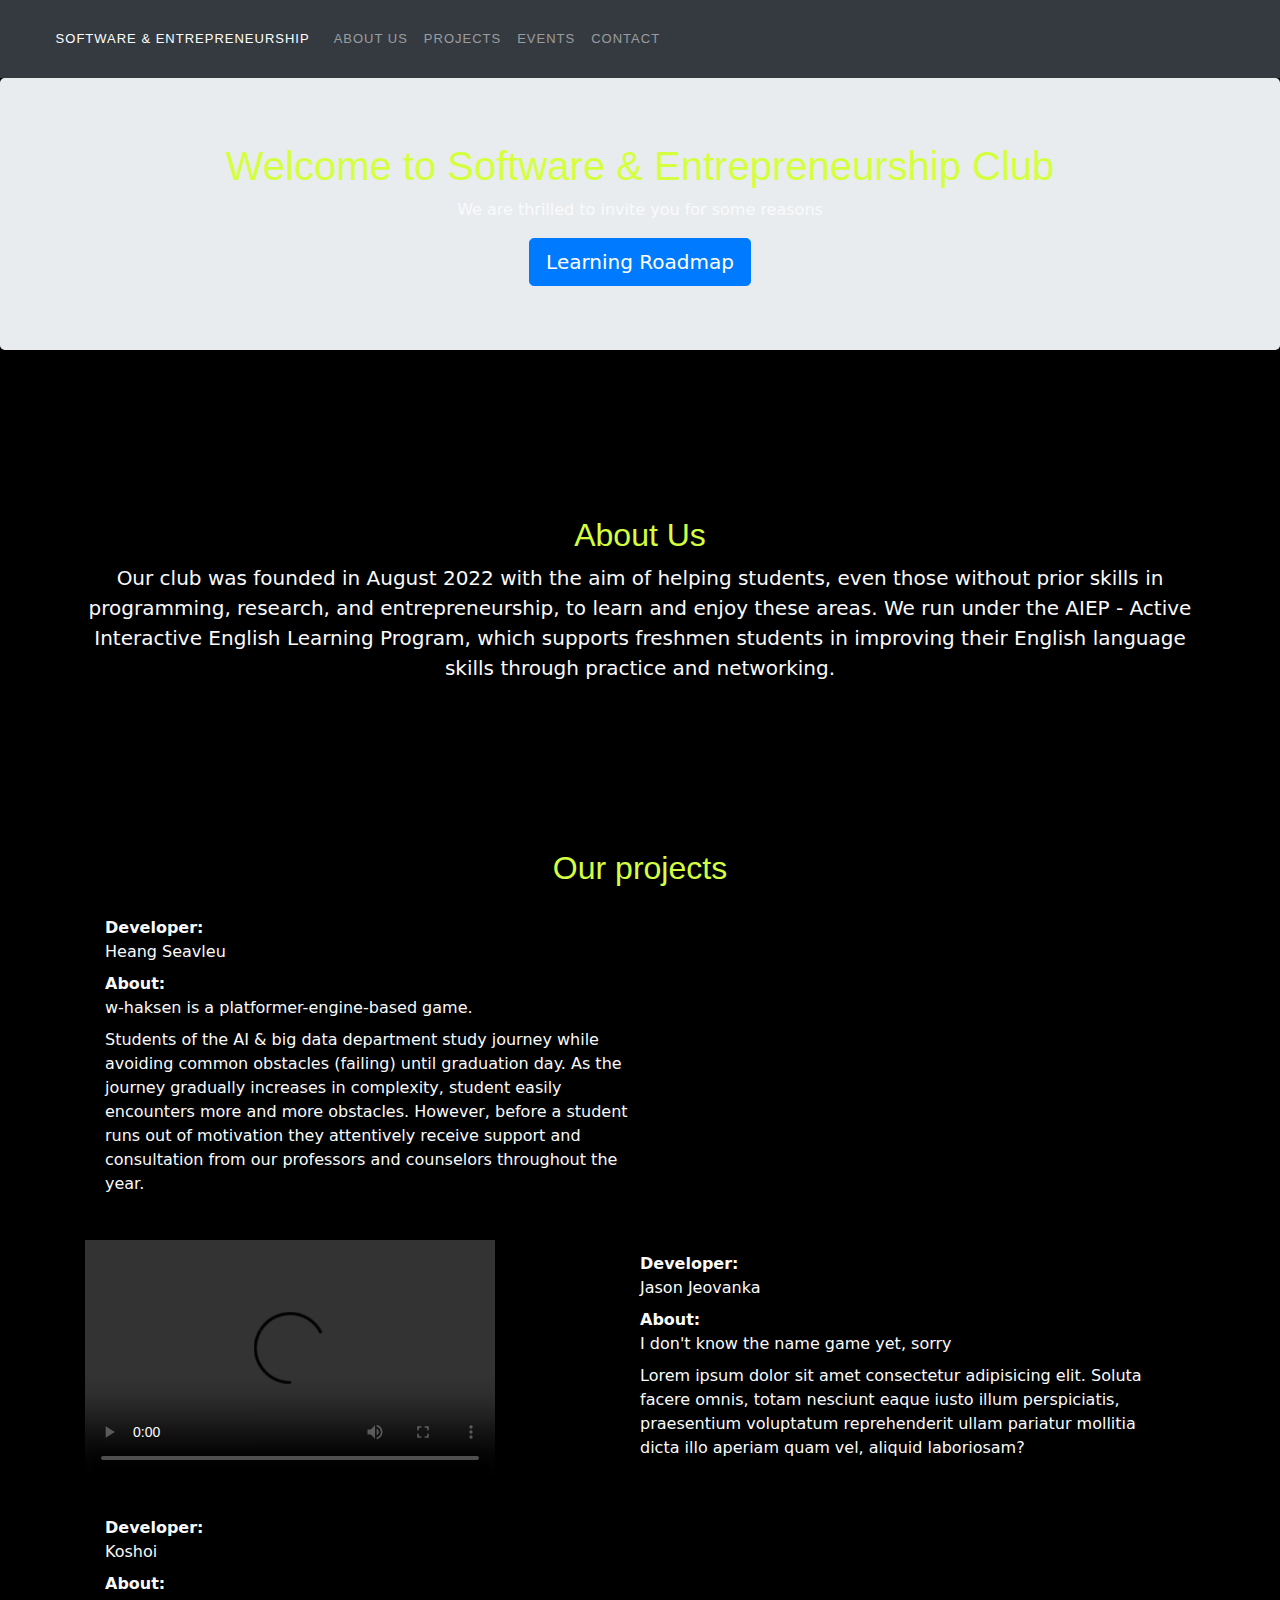
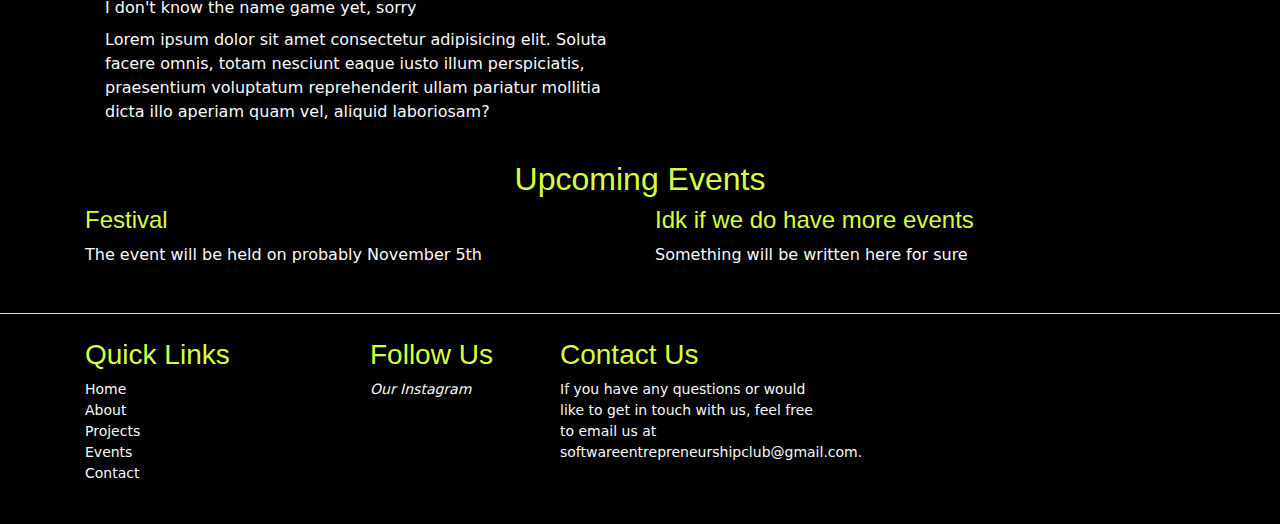
<file: main2.html>
<!DOCTYPE html>
<html lang="en">
    <head>
        <meta charset="UTF-8">
        <meta name="viewport" content="width=device-width, initial-scale=1.0">
        <title>Software&Entrepreneurship Club</title>
        <link rel="stylesheet" href="https://maxcdn.bootstrapcdn.com/bootstrap/4.5.2/css/bootstrap.min.css">
        <link rel="stylesheet" href="styles/style.css">
        <script src="https://maxcdn.bootstrapcdn.com/bootstrap/4.5.2/js/bootstrap.min.js"></script>
        <link rel="icon" icon="image/x-icon" href="Endicott_College_Logo.jpg">
        <style>

            h2{
                text-align: center;
            }

            .project-container {
                display: flex;
                align-items: center;
                justify-content: space-between;
            }

            .project-text {
                flex: 1;
                padding: 20px;
            }

            .project-video {
                flex: 1;
            }

        </style>
    </head>

    <body>
        <nav class="navbar navbar-expand-lg navbar-dark bg-dark">
            <a class="navbar-brand" href="#">Software & Entrepreneurship</a>
            <button class="navbar-toggler" type="button" data-toggle="collapse" data-target="#navbarNav" aria-controls="navbarNav" aria-expanded="false" aria-label="Toggle navigation">
                <span class="navbar-toggler-icon"></span>
            </button>
            <div class="collapse navbar-collapse" id="navbarNav">
                <ul class="navbar-nav">
                    <li class="nav-item"><a class="nav-link" href="#about">About Us</a></li>
                    <li class="nav-item"><a class="nav-link" href="#projects">Projects</a></li>
                    <!-- <li class="nav-item"><a class="nav-link" href="#activity">Our Activities</a></li> -->
                    <li class="nav-item"><a class="nav-link" href="#events">Events</a></li>
                    <li class="nav-item"><a class="nav-link" href="#contact">Contact</a></li>  
                </ul>
            </div>
        </nav>

        <header class="jumbotron text-center">
            <h1>Welcome to Software & Entrepreneurship Club</h1>
            <p>We are thrilled to invite you for some reasons</p>
            <a href="https://vast-part-d09.notion.site/Learning-Roadmap-9fa7c3a5c9f446258222a14edd6ca37c" type="_blank" class="btn btn-primary btn-lg">Learning Roadmap</a>
        </header>

        <div class="container">
            <section id="about">
                <h2>About Us</h2>
                <p id="description" style="text-align: center;">
                    Our club was founded in August 2022 with 
                    the aim of helping students, even those 
                    without prior skills in programming, research, 
                    and entrepreneurship, to learn and enjoy 
                    these areas. We run under the AIEP - Active 
                    Interactive English Learning Program, which 
                    supports freshmen students in improving their 
                    English language skills through practice and networking.
                </p>
            </section>

            <section id="projects">
                <h2>Our projects</h2>
                <div class="project-container">
                    <div class="project-text">
                        <dl class="list-unstyled">
                            <dt>Developer:</dt>
                                <dd>Heang Seavleu</dd>
                            <dt>About:</dt>
                                <dd>w-haksen is a platformer-engine-based game.</dd>
                                <dd>
                                    Students of the AI & big data department study 
                                    journey while avoiding common obstacles (failing) 
                                    until graduation day. As the journey gradually increases 
                                    in complexity, student easily encounters more and more 
                                    obstacles. However, before a student runs out of motivation 
                                    they attentively receive support and consultation from our 
                                    professors and counselors throughout the year.
                                </dd> 
                        </dl>
                    </div>
                    <div class="project-video">
                        <iframe width="410" height="240" src="https://www.youtube.com/embed/VwedcCuFW-M" frameborder="0" allowfullscreen></iframe>
                    </div>
                </div>

                <div class="project-container">
                    <div class="project-video">
                        <video width="410" height="240" controls>
                            <source src="https://drive.google.com/file/d/1nYtkIaJomtFNUpxz28lCuWlPOO_Beq_3/view?usp=sharing" type="video/mp4">
                            Your browser doesn't support the video tag.
                        </video>
                    </div>  
                    <div class="project-text">
                        <dl class="list-unstyled">
                            <dt>Developer:</dt>
                                <dd>Jason Jeovanka</dd>
                            <dt>About:</dt>
                                <dd>I don't know the name game yet, sorry</dd>
                                <dd>
                                    Lorem ipsum dolor sit amet consectetur adipisicing 
                                    elit. Soluta facere omnis, totam nesciunt eaque iusto 
                                    illum perspiciatis, praesentium voluptatum reprehenderit 
                                    ullam pariatur mollitia dicta illo aperiam quam vel, aliquid laboriosam?
                                </dd> 
                        </dl>
                    </div>
                </div>

                <div class="project-container">
                    <div class="project-text">
                        <dl class="list-unstyled">
                            <dt>Developer:</dt>
                                <dd>Koshoi</dd>
                            <dt>About:</dt>
                                <dd>I don't know the name game yet, sorry</dd>
                                <dd>
                                    Lorem ipsum dolor sit amet consectetur adipisicing 
                                    elit. Soluta facere omnis, totam nesciunt eaque iusto 
                                    illum perspiciatis, praesentium voluptatum reprehenderit 
                                    ullam pariatur mollitia dicta illo aperiam quam vel, aliquid laboriosam?
                                </dd> 
                        </dl>
                    </div>
                    <div class="project-video">
                        <iframe width="410" height="240" src="https://www.youtube.com/embed/VwedcCuFW-M" frameborder="0" allowfullscreen></iframe>
                    </div>
                </div>
            </section>

            <section id="events">
                <h2>Upcoming Events</h2>
                <div class="row">
                    <div class="col-md-6">
                        <h4>Festival</h4>
                        <p>The event will be held on probably November 5th</p>
                    </div>
                    <div class="col-md-6">
                        <h4>Idk if we do have more events</h4>
                        <p>Something will be written here for sure</p>
                    </div>
                </div>
            </section>
        </div>

        <footer class="footer bg-dark text-light py-4" id="contact">
            <div class="container">
                <div class="row">
                    <div class="col-md-3">
                        <h3>Quick Links</h3>
                        <ul class="list-unstyled">
                            <li><a href="index.html" class="text-light">Home</a></li>
                            <li><a href="about.html" class="text-light">About</a></li>
                            <li><a href="projects.html" class="text-light">Projects</a></li>
                            <li><a href="events.html" class="text-light">Events</a></li>
                            <li><a href="contact.html" class="text-light">Contact</a></li>
                        </ul>
                    </div>
                    <div class="col-md-2">
                        <h3>Follow Us</h3>
                        <ul class="list-unstyled">
                            <li><a href="#" class="text-light"><i class="fab fa-facebook"></i></a></li>
                            <li><a href="#" class="text-light"><i class="fab fa-twitter"></i></a></li>
                            <li><a href="https://www.instagram.com/software_entrepreneurship_club/" class="text-light" title="@software_entrepreneurship_club" target="_blank"><i class="fab fa-instagram">Our Instagram</i></a></li>
                            <li><a href="#" class="text-light"><i class="fab fa-linkedin"></i></a></li>
                        </ul>
                    </div>
                    <div class="col-md-3">
                        <h3>Contact Us</h3>
                        <p>If you have any questions or would like to get in touch with us, feel free to email us at <a href="mailto:softwareentrepreneurshipclub@gmail.com" class="text-light">softwareentrepreneurshipclub@gmail.com</a>.</p>
                    </div>  
                </div>
            </div>
        </footer>        
        
        <script src="https://code.jquery.com/jquery-3.5.1.slim.min.js"> </script>
        <script src="https://cdn.jsdelivr.net/npm/@popperjs/core@2.9.3/dist/umd/popper.min.js"> </script>
        <script src="https://stackpath.bootstrapcdn.com/bootstrap/4.5.2/js/bootstrap.min.js"> </script>
    </body>
</html>
</file>
<file: styles/style.css>
/**
* Template Name: PhotoFolio
* Updated: Sep 18 2023 with Bootstrap v5.3.2
* Template URL: https://bootstrapmade.com/photofolio-bootstrap-photography-website-template/
* Author: BootstrapMade.com
* License: https://bootstrapmade.com/license/
*/

/*--------------------------------------------------------------
# Set main reusable colors and fonts using CSS variables
# Learn more about CSS variables at https://developer.mozilla.org/en-US/docs/Web/CSS/Using_CSS_custom_properties
--------------------------------------------------------------*/
/* Fonts */
:root {
    --font-default: "Open Sans", system-ui, -apple-system, "Segoe UI", Roboto, "Helvetica Neue", Arial, "Noto Sans", "Liberation Sans", sans-serif, "Apple Color Emoji", "Segoe UI Emoji", "Segoe UI Symbol", "Noto Color Emoji";
    --font-primary: "Inter", sans-serif;
    --font-secondary: "Cardo", sans-serif;
  }
  
  /* Colors */
  :root {
    --color-default: #fafafa;
    --color-primary: #d4ff3f;
    --color-secondary: #222;
  }
  
  /* Smooth scroll behavior */
  :root {
    scroll-behavior: smooth;
  }
  
  /*--------------------------------------------------------------
  # General
  --------------------------------------------------------------*/
  body {
    font-family: var(--font-default);
    color: var(--color-default);
    background-color: #000;
  }
  
  a {
    color: var(--color-primary);
    text-decoration: none;
  }
  
  a:hover {
    color: #32cf93;
    text-decoration: none;
  }
  
  h1,
  h2,
  h3,
  h4,
  h5,
  h6 {
    font-family: var(--font-primary);
     color: #d4ff3f;
  }
  /*--------------------------------------------------------------
  # Header
  --------------------------------------------------------------*/
  .header {
    transition: all 0.5s;
    z-index: 997;
    padding: 30px 0;
    background-color: #000;
  }
  
  .header .logo {
    transition: 0.3s;
  }
  
  .header .logo img {
    max-height: 40px;
    margin-right: 8px;
  }
  
  .header .logo h1 {
    font-size: 32px;
    margin: 0;
    font-weight: 400;
    color: #fff;
    font-family: var(--font-secondary);
  }
  
  .header .logo i {
    font-size: 32px;
    margin-right: 8px;
    line-height: 0;
  }
  
  @media (max-width: 575px) {
    .header .logo h1 {
      font-size: 26px;
    }
  
    .header .logo i {
      font-size: 24px;
    }
  }
  
  .header .header-social-links {
    padding-right: 15px;
  }
  
  .header .header-social-links a {
    color: rgba(255, 255, 255, 0.5);
    padding-left: 15px;
    display: inline-block;
    line-height: 0px;
    transition: 0.3s;
    font-size: 16px;
  }
  
  .header .header-social-links a:hover {
    color: #fff;
  }
  
  @media (max-width: 575px) {
    .header .header-social-links a {
      padding-left: 5px;
    }
  }
  
  /*--------------------------------------------------------------
  # Sections & Section Header
  --------------------------------------------------------------*/
  .section-header {
    padding-bottom: 40px;
  }
  
  .section-header h2 {
    font-size: 14px;
    font-weight: 500;
    padding: 0;
    line-height: 1px;
    margin: 0 0 5px 0;
    letter-spacing: 2px;
    text-transform: uppercase;
    color: rgba(255, 255, 255, 0.6);
    font-family: var(--font-primary);
  }
  
  .section-header h2::after {
    content: "";
    width: 120px;
    height: 1px;
    display: inline-block;
    background: #5bd9a9;
    margin: 4px 10px;
  }
  
  .section-header p {
    margin: 0;
    margin: 0;
    font-size: 36px;
    font-weight: 700;
    font-family: var(--font-secondary);
    color: #fff;
  }
  
  /*--------------------------------------------------------------
  # Page Header
  --------------------------------------------------------------*/
  .page-header {
    padding: 120px 0 60px 0;
    min-height: 30vh;
    position: relative;
  }
  
  .page-header h2 {
    font-size: 56px;
    font-weight: 500;
    color: #fff;
    font-family: var(--font-secondary);
  }
  
  @media (max-width: 768px) {
    .page-header h2 {
      font-size: 36px;
    }
  }
  
  .page-header p {
    color: rgba(255, 255, 255, 0.8);
  }
  
  .page-header .cta-btn {
    font-family: var(--font-primary);
    font-weight: 400;
    font-size: 14px;
    display: inline-block;
    padding: 12px 40px;
    border-radius: 4px;
    letter-spacing: 1px;
    text-transform: uppercase;
    transition: 0.3s;
    color: #fff;
    background: var(--color-primary);
  }
  
  .page-header .cta-btn:hover {
    background: #2cbc85;
  }
  
  /*--------------------------------------------------------------
  # Scroll top button
  --------------------------------------------------------------*/
  .scroll-top {
    position: fixed;
    visibility: hidden;
    opacity: 0;
    right: 15px;
    bottom: -15px;
    z-index: 99999;
    background: var(--color-primary);
    width: 44px;
    height: 44px;
    border-radius: 50px;
    transition: all 0.4s;
  }
  
  .scroll-top i {
    font-size: 24px;
    color: #fff;
    line-height: 0;
  }
  
  .scroll-top:hover {
    background: rgba(39, 167, 118, 0.8);
    color: #fff;
  }
  
  .scroll-top.active {
    visibility: visible;
    opacity: 1;
    bottom: 15px;
  }
  
  /*--------------------------------------------------------------
  # Preloader
  --------------------------------------------------------------*/
  /* #preloader {
    display: flex;
    position: fixed;
    inset: 0;
    width: 100%;
    height: 100vh;
    z-index: 99999;
  }
  
  #preloader:before,
  #preloader:after {
    content: "";
    background-color: var(--color-secondary);
    position: absolute;
    inset: 0;
    width: 50%;
    height: 100%;
    transition: all 0.3s ease 0s;
    z-index: -1;
  }
  
  #preloader:after {
    left: auto;
    right: 0;
  }
  
  #preloader .line {
    position: relative;
    overflow: hidden;
    margin: auto;
    width: 1px;
    height: 280px;
    transition: all 0.8s ease 0s;
  }
  
  #preloader .line:before {
    content: "";
    position: absolute;
    background-color: #fff;
    left: 0;
    top: 50%;
    width: 1px;
    height: 0%;
    transform: translateY(-50%);
    animation: lineincrease 1000ms ease-in-out 0s forwards;
  }
  
  #preloader .line:after {
    content: "";
    position: absolute;
    background-color: #999;
    left: 0;
    top: 0;
    width: 1px;
    height: 100%;
    transform: translateY(-100%);
    animation: linemove 1200ms linear 0s infinite;
    animation-delay: 2000ms;
  }
  
  #preloader.loaded .line {
    opacity: 0;
    height: 100% !important;
  }
  
  #preloader.loaded .line:after {
    opacity: 0;
  }
  
  #preloader.loaded:before,
  #preloader.loaded:after {
    animation: preloaderfinish 300ms ease-in-out 500ms forwards;
  }
  
  @keyframes lineincrease {
    0% {
      height: 0%;
    }
  
    100% {
      height: 100%;
    }
  }
  
  @keyframes linemove {
    0% {
      transform: translateY(200%);
    }
  
    100% {
      transform: translateY(-100%);
    }
  }
  
  @keyframes preloaderfinish {
    0% {
      width: 5 0%;
    }
  
    100% {
      width: 0%;
    }
  } */
  
  /*--------------------------------------------------------------
  # Header
  --------------------------------------------------------------*/
  .header {
    transition: all 0.5s;
    z-index: 997;
    padding: 30px 0;
    background-color: #000;
  }
  
  .header .logo {
    transition: 0.3s;
  }
  
  .header .logo img {
    max-height: 40px;
    margin-right: 8px;
  }
  
  .header .logo h1 {
    font-size: 32px;
    margin: 0;
    font-weight: 400;
    color: #fff;
    font-family: var(--font-secondary);
  }
  
  .header .logo i {
    font-size: 32px;
    margin-right: 8px;
    line-height: 0;
  }
  
  @media (max-width: 575px) {
    .header .logo h1 {
      font-size: 26px;
    }
  
    .header .logo i {
      font-size: 24px;
    }
  }
  
  .header .header-social-links {
    padding-right: 15px;
  }
  
  .header .header-social-links a {
    color: rgba(255, 255, 255, 0.5);
    padding-left: 15px;
    display: inline-block;
    line-height: 0px;
    transition: 0.3s;
    font-size: 16px;
  }
  
  .header .header-social-links a:hover {
    color: #fff;
  }
  
  @media (max-width: 575px) {
    .header .header-social-links a {
      padding-left: 5px;
    }
  }
  
  /*--------------------------------------------------------------
  # Desktop Navigation
  --------------------------------------------------------------*/
  @media (min-width: 1280px) {
    .navbar {
      padding: 0;
    }
  
    .navbar ul {
      margin: 0;
      padding: 0;
      display: flex;
      list-style: none;
      align-items: center;
    }
  
    .navbar li {
      position: relative;
    }
  
    .navbar a,
    .navbar a:focus {
      display: flex;
      align-items: center;
      justify-content: space-between;
      padding: 10px 0 10px 30px;
      font-family: var(--font-primary);
      text-transform: uppercase;
      letter-spacing: 1px;
      font-size: 13px;
      font-weight: 400;
      color: rgba(255, 255, 255, 0.5);
      white-space: nowrap;
      transition: 0.3s;
    }
  
    .navbar a i,
    .navbar a:focus i {
      font-size: 12px;
      line-height: 0;
      margin-left: 5px;
    }
  
    .navbar a:hover,
    .navbar .active,
    .navbar .active:focus,
    .navbar li:hover>a {
      color: #fff;
    }
  
    .navbar .dropdown ul {
      display: block;
      position: absolute;
      left: 14px;
      top: calc(100% + 30px);
      margin: 0;
      padding: 10px 0;
      z-index: 99;
      opacity: 0;
      visibility: hidden;
      background: var(--color-secondary);
      transition: 0.3s;
      border-radius: 4px;
    }
  
    .navbar .dropdown ul li {
      min-width: 200px;
    }
  
    .navbar .dropdown ul a {
      padding: 10px 20px;
      font-size: 15px;
      text-transform: none;
      font-weight: 400;
    }
  
    .navbar .dropdown ul a i {
      font-size: 12px;
    }
  
    .navbar .dropdown ul a:hover,
    .navbar .dropdown ul .active:hover,
    .navbar .dropdown ul li:hover>a {
      color: #fff;
    }
  
    .navbar .dropdown:hover>ul {
      opacity: 1;
      top: 100%;
      visibility: visible;
    }
  
    .navbar .dropdown .dropdown ul {
      top: 0;
      left: calc(100% - 30px);
      visibility: hidden;
    }
  
    .navbar .dropdown .dropdown:hover>ul {
      opacity: 1;
      top: 0;
      left: 100%;
      visibility: visible;
    }
  }
  
  @media (min-width: 1280px) and (max-width: 1366px) {
    .navbar .dropdown .dropdown ul {
      left: -90%;
    }
  
    .navbar .dropdown .dropdown:hover>ul {
      left: -100%;
    }
  }
  
  @media (min-width: 1280px) {
  
    .mobile-nav-show,
    .mobile-nav-hide {
      display: none;
    }
  }
  
  /*--------------------------------------------------------------
  # Mobile Navigation
  --------------------------------------------------------------*/
  @media (max-width: 1279px) {
    .navbar {
      position: fixed;
      top: 0;
      right: -100%;
      width: 100%;
      max-width: 400px;
      bottom: 0;
      transition: 0.3s;
      z-index: 9997;
    }
  
    .navbar ul {
      position: absolute;
      inset: 0;
      padding: 50px 0 10px 0;
      margin: 0;
      background: rgba(0, 0, 0, 0.9);
      overflow-y: auto;
      transition: 0.3s;
      z-index: 9998;
    }
  
    .navbar a,
    .navbar a:focus {
      display: flex;
      align-items: center;
      justify-content: space-between;
      padding: 10px 20px;
      font-family: var(--font-primary);
      font-size: 13px;
      text-transform: uppercase;
      font-weight: 400;
      color: rgba(255, 255, 255, 0.5);
      letter-spacing: 1px;
      white-space: nowrap;
      transition: 0.3s;
    }
  
    .navbar a i,
    .navbar a:focus i {
      font-size: 12px;
      line-height: 0;
      margin-left: 5px;
    }
  
    .navbar a:hover,
    .navbar .active,
    .navbar .active:focus,
    .navbar li:hover>a {
      color: #fff;
    }
  
    .navbar .dropdown ul,
    .navbar .dropdown .dropdown ul {
      position: static;
      display: none;
      padding: 10px 0;
      margin: 10px 20px;
      transition: all 0.5s ease-in-out;
      border: 1px solid black;
    }
  
    .navbar .dropdown>.dropdown-active,
    .navbar .dropdown .dropdown>.dropdown-active {
      display: block;
    }
  
    .mobile-nav-show {
      color: #fff;
      font-size: 28px;
      cursor: pointer;
      line-height: 0;
      transition: 0.5s;
      z-index: 9999;
      margin: 0 10px 0 10px;
    }
  
    .mobile-nav-hide {
      color: #fff;
      font-size: 32px;
      cursor: pointer;
      line-height: 0;
      transition: 0.5s;
      position: fixed;
      right: 20px;
      top: 20px;
      z-index: 9999;
    }
  
    .mobile-nav-active {
      overflow: hidden;
    }
  
    .mobile-nav-active .navbar {
      right: 0;
    }
  
    .mobile-nav-active .navbar:before {
      content: "";
      position: fixed;
      inset: 0;
      background: rgba(22, 23, 24, 0.8);
      z-index: 9996;
    }
  }
  
  /*--------------------------------------------------------------
  # About Section
  --------------------------------------------------------------*/
  #about h2{
    margin-top: 15%;
  }
  .about .content h2 {
    font-weight: 700;
    font-size: 24px;
    color: var(--color-primary);
  }
  
  .about .content ul {
    list-style: none;
    padding: 0;
  }
  
  .about .content ul li {
    margin-bottom: 20px;
    display: flex;
    align-items: center;
  }
  
  .about .content ul strong {
    margin-right: 10px;
  }
  
  .about .content ul i {
    font-size: 16px;
    margin-right: 5px;
    color: var(--color-primary);
    line-height: 0;
  }
  
  #projects{
    margin-top: 15%;
  }
  
  /*--------------------------------------------------------------
  # Services Section
  --------------------------------------------------------------*/
  .services .service-item {
    padding: 50px 30px;
    transition: all ease-in-out 0.4s;
    background: var(--color-secondary);
    height: 100%;
    overflow: hidden;
    z-index: 1;
  }
  
  .services .service-item:before {
    content: "";
    position: absolute;
    background: #1d1f20;
    top: -200px;
    transition: all 0.3s;
    z-index: -1;
  }
  
  .services .service-item i {
    background: var(--color-primary);
    color: #fff;
    font-size: 24px;
    transition: 0.3s;
    display: flex;
    align-items: center;
    justify-content: center;
    width: 56px;
    height: 56px;
    border-radius: 50%;
  }
  
  .services .service-item h4 {
    font-weight: 600;
    margin: 15px 0 0 0;
    transition: 0.3s;
    font-size: 20px;
  }
  
  .services .service-item h4 a {
    color: #fff;
  }
  
  .services .service-item p {
    line-height: 24px;
    font-size: 14px;
    margin: 15px 0 0 0;
  }
  
  .services .service-item:hover:before {
    background: var(--color-primary);
    right: 0;
    top: 0;
    width: 100%;
    height: 100%;
    border-radius: 0px;
  }
  
  .services .service-item:hover h4 a,
  .services .service-item:hover p {
    color: #fff;
  }
  
  .services .service-item:hover i {
    background: #fff;
    color: var(--color-primary);
  }
  
  
  /*--------------------------------------------------------------
  # Contact Section
  --------------------------------------------------------------*/
  .contact .info-item+.info-item {
    margin-top: 40px;
  }
  
  .contact .info-item i {
    font-size: 20px;
    color: var(--color-primary);
    float: left;
    width: 44px;
    height: 44px;
    background: #222425;
    display: flex;
    justify-content: center;
    align-items: center;
    border-radius: 50px;
    transition: all 0.3s ease-in-out;
    margin-right: 15px;
  }
  
  .contact .info-item h4 {
    padding: 0;
    font-size: 20px;
    font-weight: 600;
    margin-bottom: 5px;
    color: rgba(255, 255, 255, 0.5);
  }
  
  .contact .info-item p {
    padding: 0;
    margin-bottom: 0;
    font-size: 14px;
    color: #fff;
  }
  
  .contact .info-item:hover i {
    background: var(--color-primary);
    color: #fff;
  }
  
  .contact .php-email-form {
    width: 100%;
  }
  
  .contact .php-email-form .form-group {
    padding-bottom: 8px;
  }
  
  .contact .php-email-form .error-message {
    display: none;
    color: #fff;
    background: #df1529;
    text-align: left;
    padding: 15px;
    font-weight: 600;
  }
  
  .contact .php-email-form .error-message br+br {
    margin-top: 25px;
  }
  
  .contact .php-email-form .sent-message {
    display: none;
    color: #fff;
    background: var(--color-primary);
    text-align: center;
    padding: 15px;
    font-weight: 600;
  }
  
  .contact .php-email-form .loading {
    display: none;
    background: var(--color-secondary);
    text-align: center;
    padding: 15px;
    color: rgba(255, 255, 255, 0.6);
  }
  
  .contact .php-email-form .loading:before {
    content: "";
    display: inline-block;
    border-radius: 50%;
    width: 24px;
    height: 24px;
    margin: 0 10px -6px 0;
    border: 3px solid var(--color-primary);
    border-top-color: var(--color-secondary);
    animation: animate-loading 1s linear infinite;
  }
  
  .contact .php-email-form input,
  .contact .php-email-form textarea {
    border-radius: 4px;
    box-shadow: none;
    font-size: 14px;
    background-color: var(--color-secondary);
    border: 1px solid #2e3133;
    color: #fff;
  }
  
  .contact .php-email-form input {
    height: 44px;
  }
  
  .contact .php-email-form textarea {
    padding: 10px 12px;
  }
  
  .contact .php-email-form button[type=submit] {
    background: var(--color-primary);
    border: 0;
    padding: 10px 35px;
    color: #fff;
    transition: 0.4s;
    border-radius: 4px;
  }
  
  .contact .php-email-form button[type=submit]:hover {
    background: rgba(85, 235, 68, 0.8);
  }
  
  @keyframes animate-loading {
    0% {
      transform: rotate(0deg);
    }
  
    100% {
      transform: rotate(360deg);
    }
  }
  
  /*--------------------------------------------------------------
  # Hero Section
  --------------------------------------------------------------*/
  .hero {
    width: 100%;
    min-height: 30vh;
    background: #000;
    background-size: cover;
    position: relative;
    padding: 140px 0 60px 0;
  }
  
  .hero h2 {
    margin: 0 0 10px 0;
    font-size: 38px;
    font-weight: 700;
    color: #fff;
    font-family: var(--font-secondary);
  }
  
  .hero h2 span {
    position: relative;
    z-index: 1;
    padding: 0 5px;
    display: inline-block;
  }
  
  .hero h2 span:before {
    content: "";
    position: absolute;
    height: 50%;
    bottom: 0;
    left: 0;
    right: 0;
    background: var(--color-primary);
    z-index: -1;
  }
  
  .hero p {
    color: rgba(255, 255, 255, 0.6);
    margin-bottom: 30px;
    font-size: 18px;
  }
  
  .hero .btn-get-started {
    font-family: var(--font-primary);
    font-weight: 400;
    font-size: 14px;
    display: inline-block;
    padding: 12px 40px;
    border-radius: 4px;
    letter-spacing: 1px;
    text-transform: uppercase;
    transition: 0.3s;
    color: #fff;
    background: var(--color-primary);
  }
  
  .hero .btn-get-started:hover {
    background: #2cbc85;
  }
  
  @media (max-width: 768px) {
    .hero h2 {
      font-size: 32px;
    }
  }
  
  /*--------------------------------------------------------------
  # Footer
  --------------------------------------------------------------*/
  .footer {
    margin-top: 30px;
    padding: 30px 0;
    font-size: 14px;
    background-color: #000 !important;
    border-top: 1px solid #d4ff3f;
    /* border-top: 1px solid rgba(255, 255, 255, 0.15); */
  }
  
  .footer .copyright {
    text-align: center;
    color: rgba(255, 255, 255, 0.8);
  }
  
  .footer .credits {
    padding-top: 6px;
    text-align: center;
    font-size: 13px;
    color: #d4ff3f;
  }
  
  .footer .credits a {
    color: var(--color-primary);
  }
  
  .navbar {
      padding: 1.5% 2%; 
    }
  
  
  #description {
      font-size: 20px;
  }

  .image1 {
    width: 350;
    height: 400;
}

.image2 {
    width: 300px;
    height: 337px;
}

.project-text {
    flex: 1;
    padding: 20px;
}

.project-video {
    flex: 1;
}

.about-container{
  display: flex;
  align-items: center;
  justify-content: space-between;
}
.project-container {
    display: flex;
    align-items: center;
    justify-content: space-between;
}

.event-container {
    display: flex;
    align-items: center;
    justify-content: space-between;
    margin-bottom: 10px;
}
</file>
